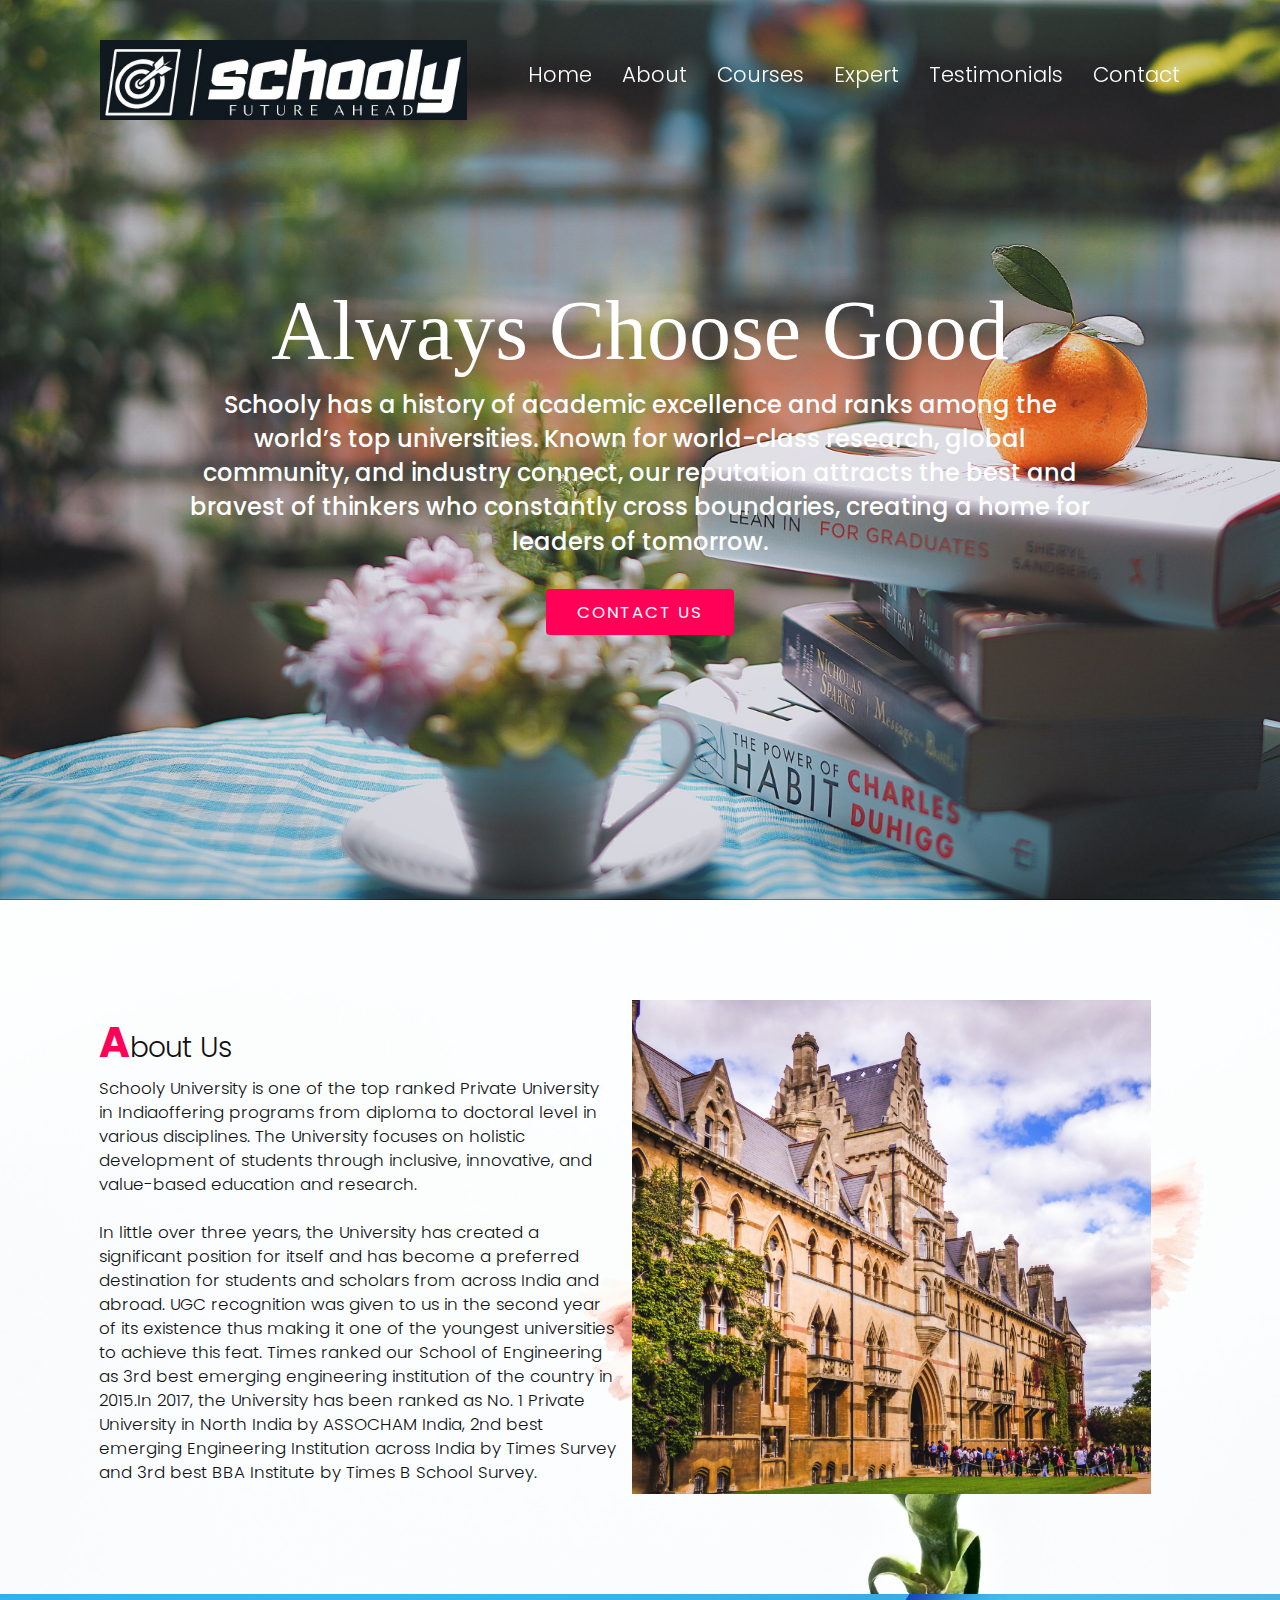
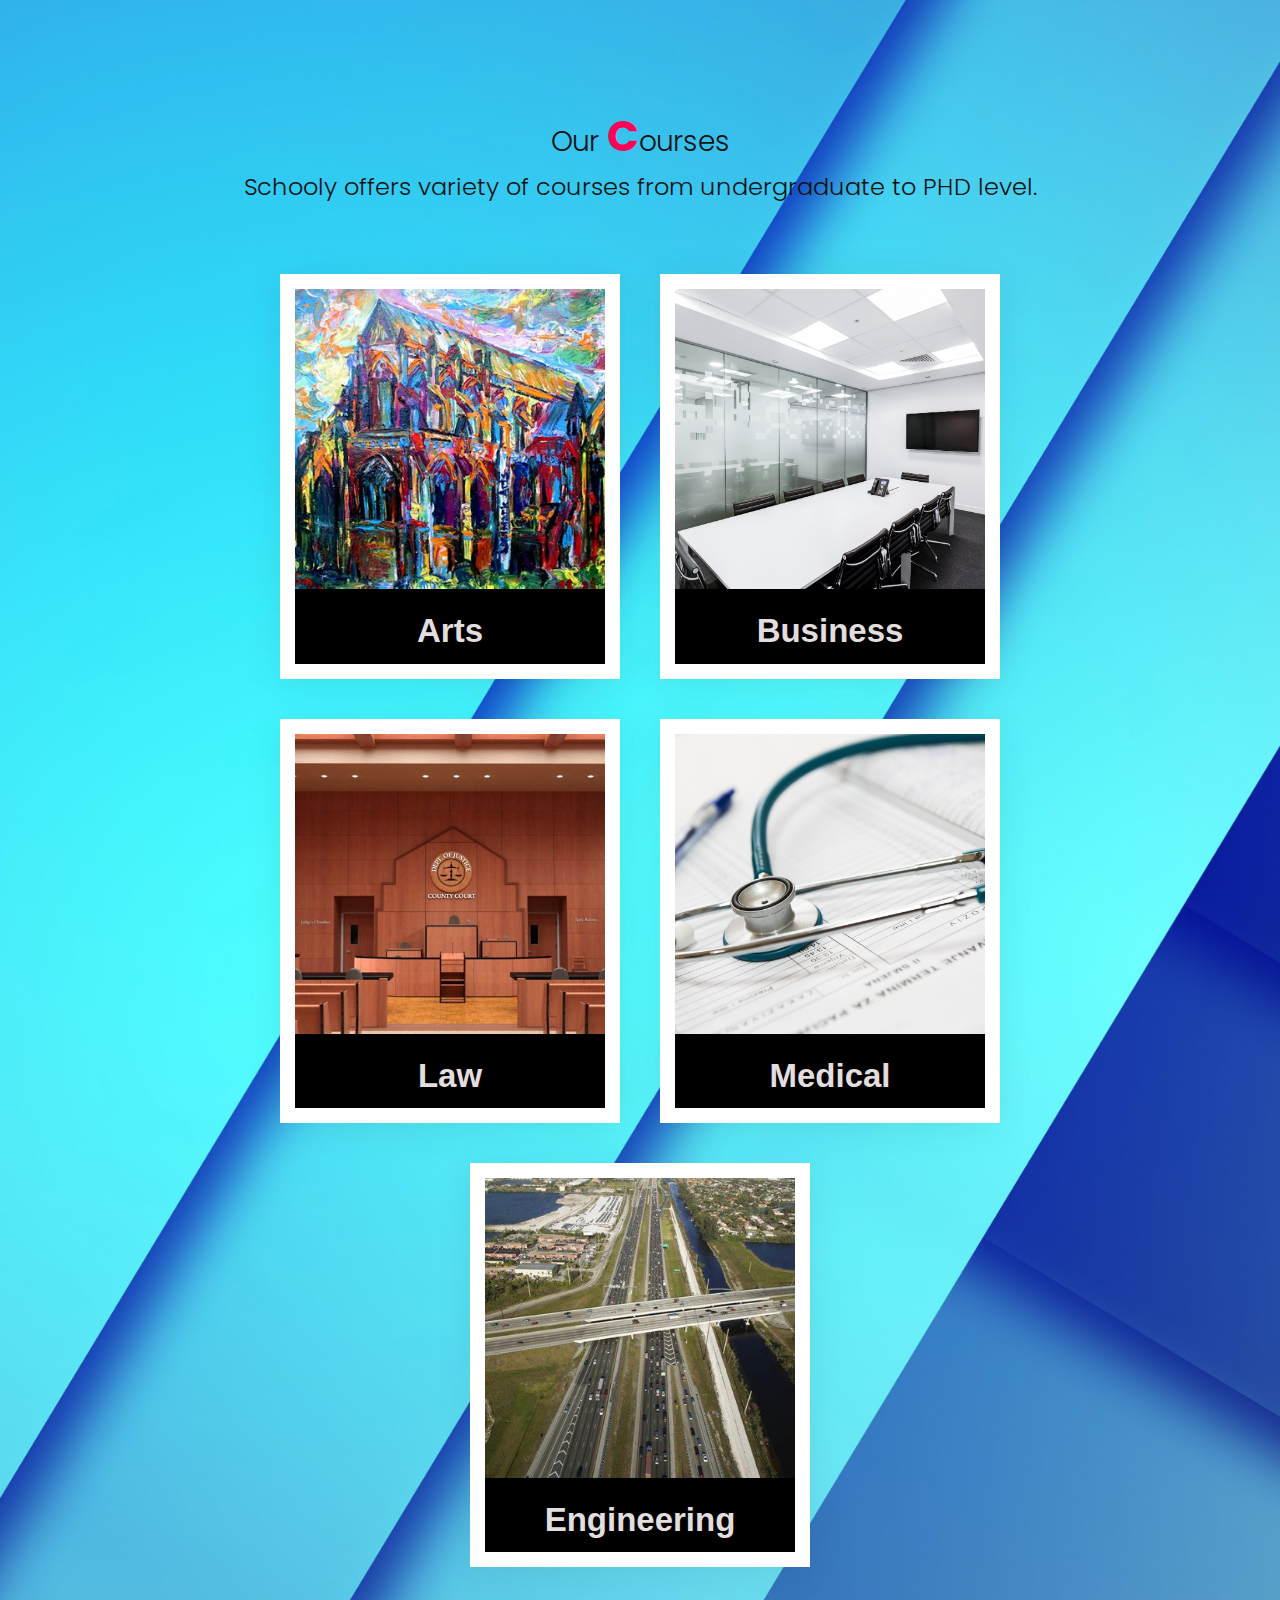
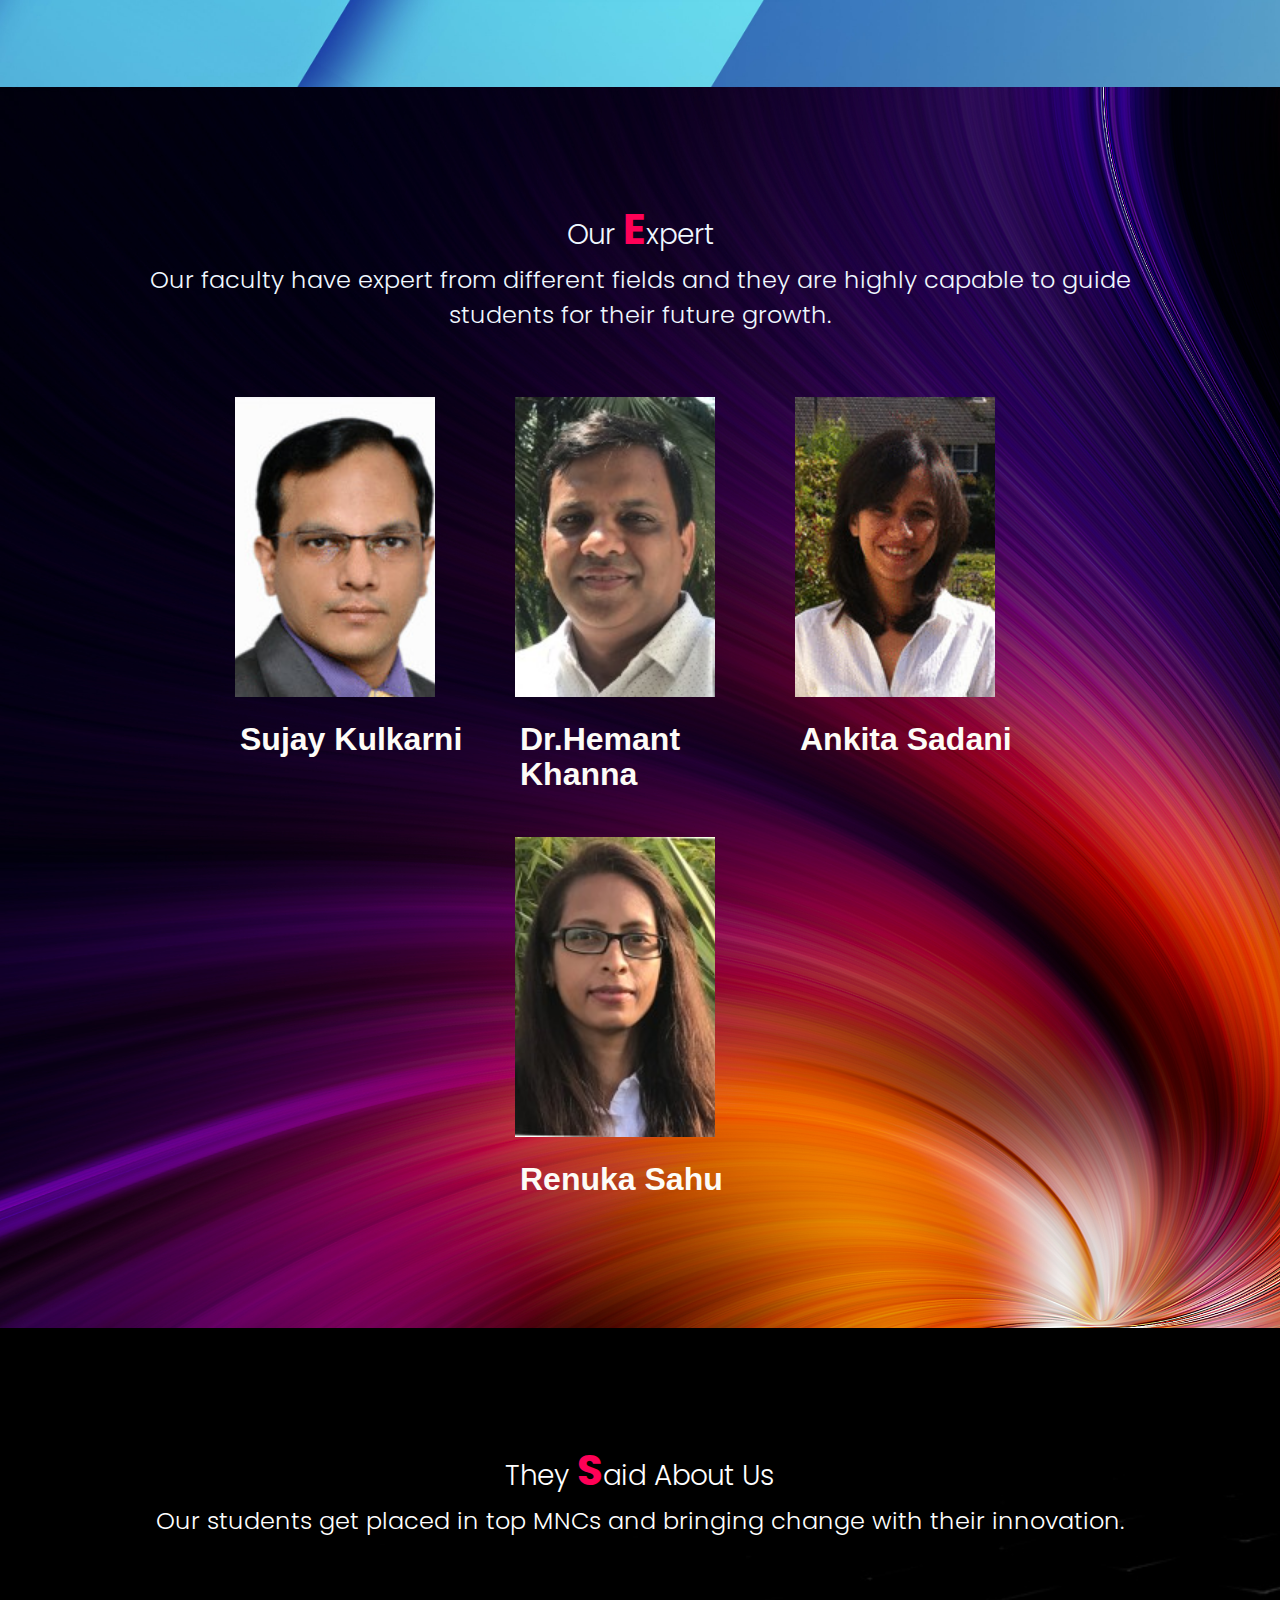
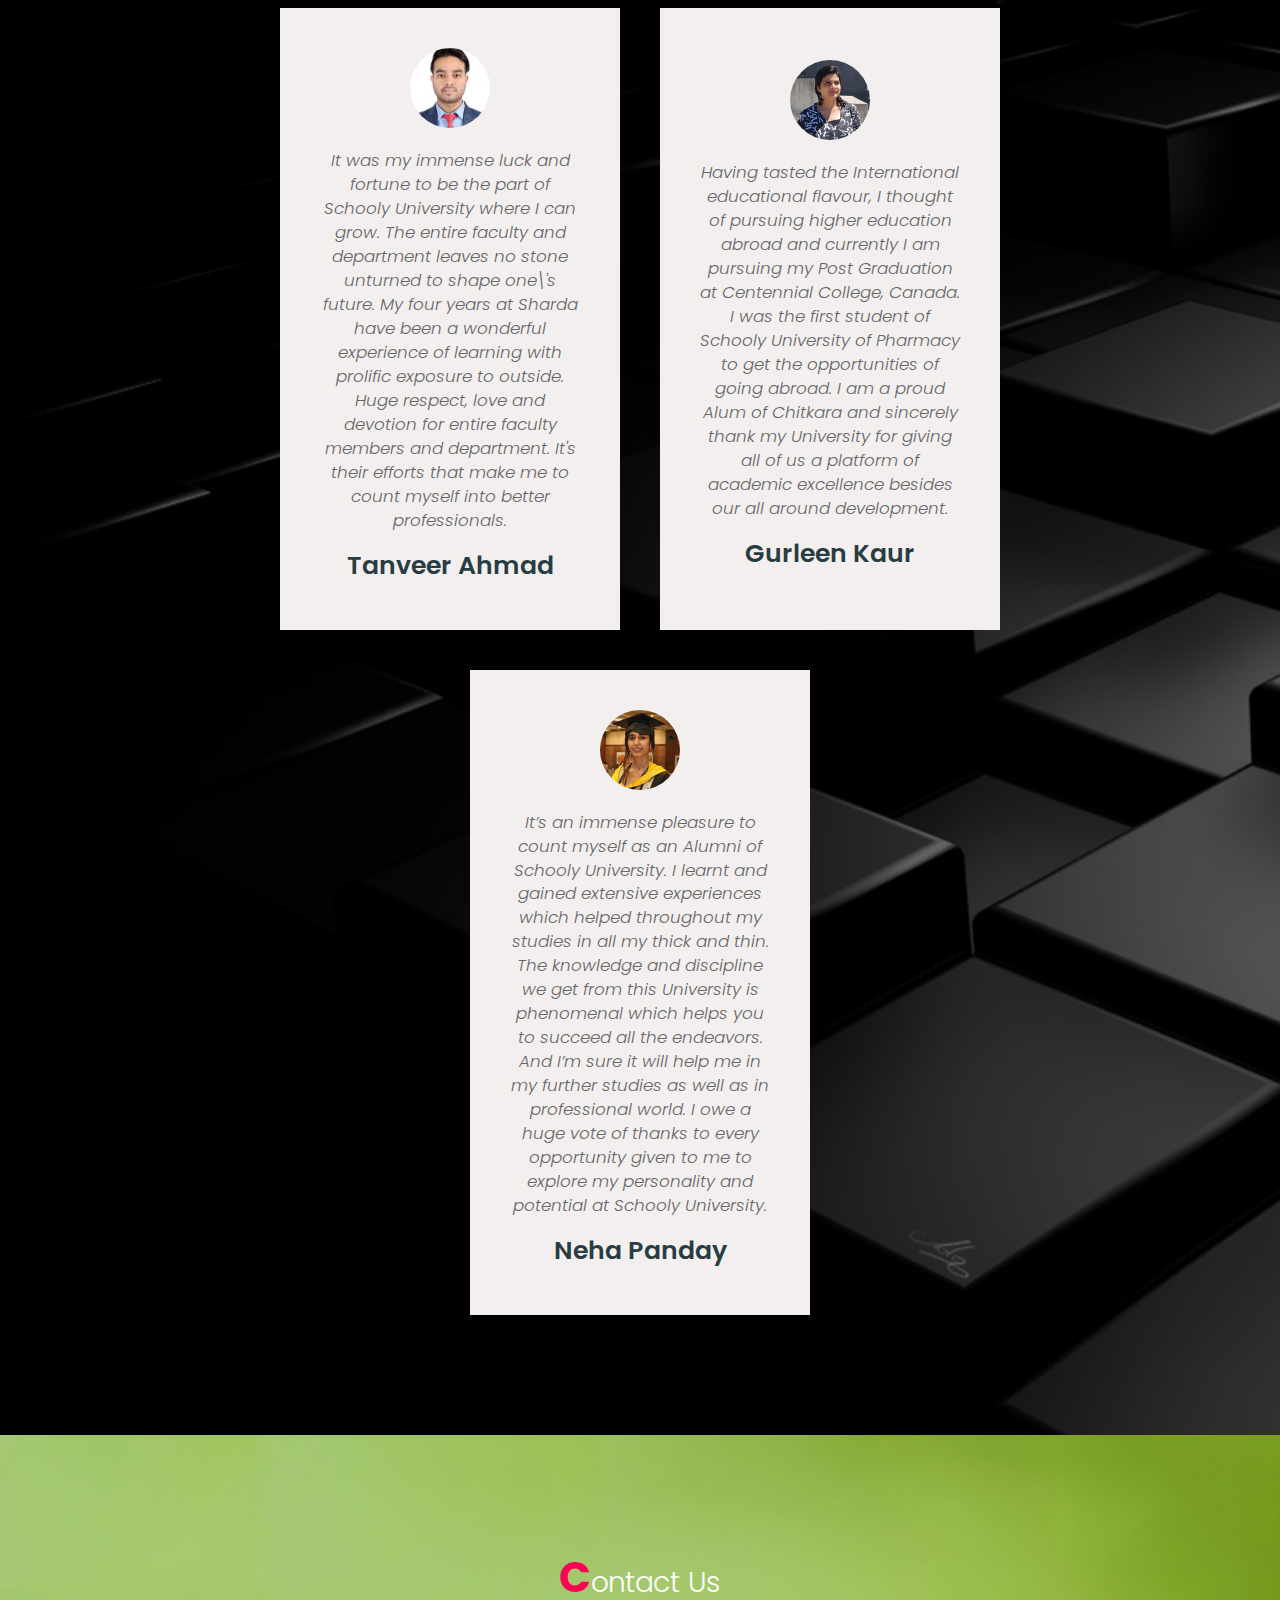
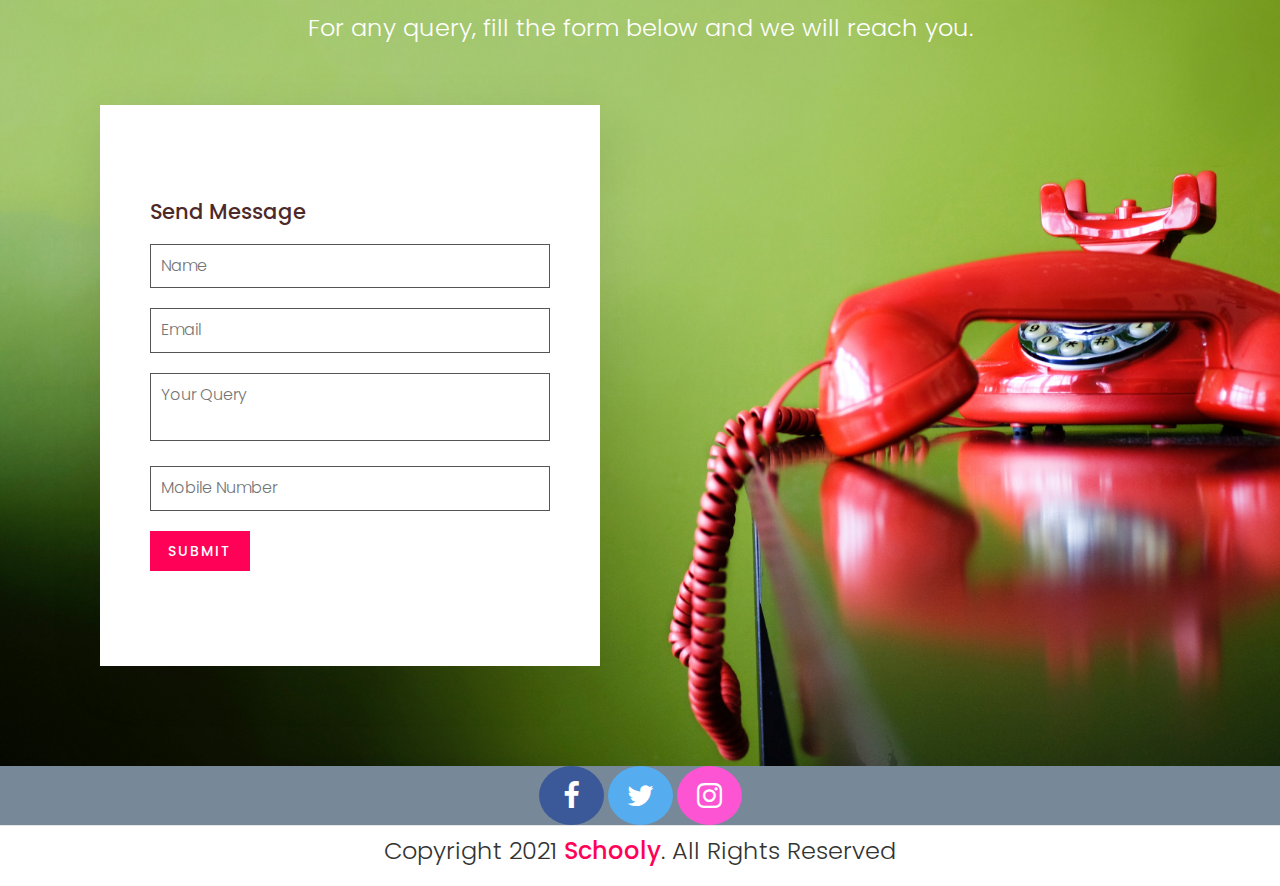
<file: index.html>
<!DOCTYPE html>
<html lang="en">

<head>
	<meta charset="UTF-8" />
	<meta http-equiv="X-UA-Compatible" content="IE=edge" />
	<meta name="viewport" content="width=device-width, initial-scale=1.0" />
	<title>Schooly</title>
	<link rel="stylesheet" href="https://maxcdn.bootstrapcdn.com/bootstrap/3.4.1/css/bootstrap.min.css">
	<link rel="stylesheet" href="https://cdnjs.cloudflare.com/ajax/libs/font-awesome/4.7.0/css/font-awesome.min.css">
	<link rel="stylesheet" href="website.css">
</head>

<body>
	<!----------------------------------------------Navigation Bar------------------------------------------------------->
	<header>
		<a href="#" class="logo">
			<img src="logo.jpg" height="80px">
		</a>
		<div class="menutoggle" onclick="togglemenu();"></div>
		<ul class="navigation">
			<li id="lifont">
				<a href="#banner" onclick="togglemenu();">Home</a>
			</li>
			<li id="lifont">
				<a href="#about" onclick="togglemenu();">About</a>
			</li>
			<li id="lifont">
				<a href="#courses" onclick="togglemenu();">Courses</a>
			</li>
			<li id="lifont">
				<a href="#expert" onclick="togglemenu();">Expert</a>
			</li>
			<li id="lifont">
				<a href="#testimonials" onclick="togglemenu();">Testimonials</a>
			</li>
			<li id="lifont">
				<a href="#contact" onclick="togglemenu();">Contact</a>
			</li>
		</ul>
	</header>
	<!-----------------------------------------------------Home-------------------------------------------------------->
	<section class="banner" id="banner">
		<div class="content">
			<h2>Always Choose Good</h2>
			<p style="font-size:x-large; font-weight: 500;">Schooly has a history of academic excellence and ranks among
				the world’s top universities. Known for world-class research, global community, and industry connect,
				our reputation attracts the best and bravest of thinkers who constantly cross boundaries, creating a
				home for leaders of tomorrow.
			</p>
			<a href="#contact" class="btn">Contact Us</a>
		</div>
	</section>
	<!-----------------------------------------------------About-------------------------------------------------------->
	<section class="about" id="about">
		<div class="row">
			<div class="col50">
				<h2 class="titletext">
					<span>A</span>bout Us
				</h2>
				<p style="font-size:larger;"> Schooly University is one of the top ranked Private University in India
					​offering programs from diploma to doctoral level in various disciplines. The University focuses on
					holistic development of students through inclusive, innovative, and value-based education and
					research.<br>
					<br>In little over three years, the University has created a significant position for itself and has
					become a preferred destination for students and scholars from across India and abroad. UGC
					recognition was given to us in the second year of its existence thus making it one of the youngest
					universities to achieve this feat. Times ranked our School of Engineering as 3rd best emerging
					engineering institution of the country in 2015.In 2017, the University has been ranked as No. 1
					Private University in North India by ASSOCHAM India, 2nd best emerging Engineering Institution
					across India by Times Survey and 3rd best BBA Institute by Times B School Survey.
				</p>
			</div>
			<div class="col50">
				<div class="imgBx">
					<img src="about.jpg" alt="" />
				</div>
			</div>
	</section>
	<!----------------------------------------------------Courses------------------------------------------------------>
	<section class="courses" id="courses">
		<div class="title">
			<h2 class="titletext">Our <span>C</span>ourses</h2>
			<p style="font-size:x-large;">Schooly offers variety of courses from undergraduate to PHD level.</p>
		</div>
		<div class="content"><a href="business.html" target="_blank">
				<div class="box">
					<div class="imgBx">
						<img src="business.jpg">
					</div>
					<div class="text" style="background: black;">
						<h3>Business</h3>
					</div>
				</div>
			</a><a href="arts.html" target="_blank">
				<div class="box">
					<div class="imgBx">
						<img src="arts.jpg">
					</div>
					<div class="text" style="background: black;">
						<h3>Arts</h3>
					</div>
				</div>
			</a><a href="medical.html" target="_blank">
				<div class="box">
					<div class="imgBx">
						<img src="medical.jpg">
					</div>
					<div class="text" style="background: black;">
						<h3>Medical</h3>
					</div>
				</div>
			</a><a href="law.html" target="_blank">
				<div class="box">
					<div class="imgBx">
						<img src="law.jpg">
					</div>
					<div class="text" style="background: black;">
						<h3>Law</h3>
					</div>
				</div>
			</a><a href="engineering.html" target="_blank">
				<div class="box">
					<div class="imgBx">
						<img src="engineering.jpg">
					</div>
					<div class="text" style="background: black;">
						<h3>Engineering</h3>
					</div>
				</div>
			</a>

		</div>
	</section>
	<!---------------------------------------------Faculty/Expert------------------------------------------------------>
	<section class="expert" id="expert">
		<div class="title">
			<h2 class="titletext" style="color: aliceblue;">Our <span>E</span>xpert</h2>
			<p style="font-size:x-large; text-align: center; color: aliceblue;">Our faculty have expert from different
				fields and they are highly capable to guide students for their future growth.</p>
		</div>
		<div class="content">
			<a href="https://in.linkedin.com/in/sujay-kulkarni-a8894315" target="_blank">
				<div class="box">
					<div class="imgBx">
						<img src="expert1.png" alt="">
					</div>
					<div class="text">
						<h3>Sujay Kulkarni</h3>
					</div>
				</div>
			</a><a href="https://in.linkedin.com/in/dr-hemant-khanna-81684513?trk=public_profile_browsemap"
				target="_blank">
				<div class="box">
					<div class="imgBx">
						<img src="expert2.jpg" alt="">
					</div>
					<div class="text">
						<h3>Dr.Hemant Khanna</h3>
					</div>
				</div>
			</a><a href="https://in.linkedin.com/in/ankitasadani?trk=public_profile_browsemap" target="_blank">
				<div class="box">
					<div class="imgBx">
						<img src="expert3.png" alt="">
					</div>
					<div class="text">
						<h3>Ankita Sadani</h3>
					</div>
				</div>
			</a><a href="https://in.linkedin.com/in/renuka-sahu-72472855?trk=public_profile_browsemap" target="_blank">
				<div class="box">
					<div class="imgBx">
						<img src="expert4.png" alt="">
					</div>
					<div class="text">
						<h3>Renuka Sahu</h3>
					</div>
				</div>
			</a>
		</div>
	</section>
	<!---------------------------------------------------Testimonial---------------------------------------------------->
	<section class="testimonials" id="testimonials">
		<div class="title white">
			<h2 class="titletext">They <span>S</span>aid About Us</h2>
			<p style="font-size:x-large;">Our students get placed in top MNCs and bringing change with their innovation.
			</p>
		</div>
		<div class="content">
			<div class="box">
				<div class="imgBx">
					<img src="testimonials1.png">
				</div>
				<div class="text">
					<p style="font-size:larger;">It was my immense luck and fortune to be the part of Schooly University
						where I can grow. The entire faculty and department leaves no stone unturned to shape one\'s
						future. My four years at Sharda have been a wonderful experience of learning with prolific
						exposure to outside. Huge respect, love and devotion for entire faculty members and department.
						It's their efforts that make me to count myself into better professionals.</p>
					<h3>Tanveer Ahmad</h3>
				</div>
			</div>
			<div class="box">
				<div class="imgBx">
					<img src="testimonials2.jpg">
				</div>
				<div class="text">
					<p style="font-size:larger;">Having tasted the International educational flavour, I thought of
						pursuing higher education abroad and currently I am pursuing my Post Graduation at Centennial
						College, Canada. I was the first student of Schooly University of Pharmacy to get the
						opportunities of going abroad. I am a proud Alum of Chitkara and sincerely thank my University
						for giving all of us a platform of academic excellence besides our all around development.</p>
					<h3>Gurleen Kaur</h3>
				</div>
			</div>
			<div class="box">
				<div class="imgBx">
					<img src="testimonials3.jpg">
				</div>
				<div class="text">
					<p style="font-size:larger;">It’s an immense pleasure to count myself as an Alumni of Schooly
						University. I learnt and gained extensive experiences which helped throughout my studies in all
						my thick and thin. The knowledge and discipline we get from this University is phenomenal which
						helps you to succeed all the endeavors. And I’m sure it will help me in my further studies as
						well as in professional world. I owe a huge vote of thanks to every opportunity given to me to
						explore my personality and potential at Schooly University.</p>
					<h3>Neha Panday</h3>
				</div>
			</div>
		</div>
	</section>
	<!-------------------------------------------------Contact Us------------------------------------------------------->
	<section class="contact" id="contact">
		<div class="title white">
			<h2 class="titletext">
				<span>C</span>ontact Us
			</h2>
			<p style="font-size:x-large;">For any query, fill the form below and we will reach you.</p>
		</div>
		<form name="myForm" onsubmit="return(validate());">
			<div class="contactform">
				<h3>Send Message</h3>
				<div class="inputbox">
					<input type="text" placeholder="Name" name="Name">
				</div>
				<div class="inputbox">
					<input type="text" placeholder="Email" name="Email">
				</div>
				<div class="inputbox">
					<textarea placeholder="Your Query" name="Query"></textarea>
				</div>
				<div class="inputbox">
					<input placeholder="Mobile Number" name="Number">
				</div>
				<div class="inputbox">
					<button type="submit">Submit</button>
				</div>
		</form>
		</div>
	</section>

	<div style="text-align: center; background-color: lightslategray;"><a href="https://www.facebook.com/"
			target="_blank" class="fa fa-facebook"></a>
		<a href="https://twitter.com/?lang=en" target="_blank" class="fa fa-twitter"></a>
		<a href="https://www.instagram.com/" target="_blank" class="fa fa-instagram"></a>
	</div>
	<div class="copyrighttext">
		<p style="font-size:x-large;">Copyright 2021 <a href="#">Schooly</a>. All Rights Reserved
	</div>
	<!--------------------------------------------------Javascript------------------------------------------------------>
	<script src="javascript.js">
	</script>
	<script src="https://maxcdn.bootstrapcdn.com/bootstrap/3.4.1/js/bootstrap.min.js"></script>
</body>

</html>
</file>
<file: website.css>
@import url('https://fonts.googleapis.com/css?family=Poppins:200,300,400,500,600,700,800,900&display=swap');
* {
    margin: 0;
    padding: 0;
    box-sizing: border-box;
    font-family: 'Poppins', sans-serif;
    scroll-behavior: smooth;
}

p {
    font-weight: 300;
    color: #111;
}

.banner {
    position: relative;
    width: 100%;
    min-height: 100vh;
    display: flex;
    justify-content: center;
    align-items: center;
    background-image: url(bg.jpg);
    background-size: cover;
}

.banner .content {
    max-width: 900px;
    text-align: center;
    font-size: larger;
    font-family: cursive;
}

.banner .content h2 {
    font-size: 5em;
    color: #fff;
}

.banner .content p {
    font-size: 1em;
    color: #fff;
}

.btn {
    font-size: 1em;
    color: #fff;
    background: #ff0157;
    display: inline-block;
    padding: 10px 30px;
    margin-top: 20px;
    text-transform: uppercase;
    text-decoration: none;
    letter-spacing: 2px;
    transition: 0.5s;
}

.btn:hover {
    letter-spacing: 6px;
}

header {
    position: fixed;
    top: 0;
    left: 0;
    width: 100%;
    padding: 40px 100px;
    z-index: 10000;
    display: flex;
    justify-content: space-between;
    align-items: center;
    transition: 0.5s;
}

.sticky {
    background: #fff;
    padding: 10px 100px;
    box-shadow: 0 5px 20px rgba(0, 0, 0, 0.05);
}

header .logo {
    color: #fff;
    font-weight: 700;
    font-size: 2em;
    text-decoration: none;
}

.sticky .logo {
    color: #111;
}

header .logo span {
    color: #ff0157;
}

.navigation {
    position: relative;
    display: flex;
}

.navigation li {
    list-style: none;
    margin-left: 30px;
    font-size: larger;
}

#lifont {
    font-size: 16pt;
}

.navigation li a {
    text-decoration: none;
    color: #fff;
    font-weight: 300;
}

.sticky .navigation li a {
    color: #111;
}

.navigation li a:hover {
    color: #ff0157;
}

.about {
    background-image: url(aboutbg.jpg);
    background-repeat: no-repeat;
    background-size: cover;
}

section {
    padding: 100px;
}

.row {
    position: relative;
    width: 100%;
    display: flex;
    justify-content: space-between;
}

.row .col50 {
    position: relative;
    width: 48%;
}

.titletext {
    color: #111;
    font-size: 2em;
    font-weight: 300;
}

.titletext span {
    color: #ff0157;
    font-weight: 700;
    font-size: 1.5em;
}

.row .col50 .imgBx {
    position: relative;
    width: 100%;
    height: 100%;
}

.row .col50 .imgBx img {
    position: absolute;
    top: 0;
    left: 0;
    width: 100%;
    height: 100%;
    object-fit: cover;
}

.title {
    width: 100%;
    display: flex;
    justify-content: center;
    align-items: center;
    flex-direction: column;
}

.courses {
    background: url(coursebg.jpg);
    background-size: cover;
}

.courses .content {
    display: flex;
    justify-content: center;
    flex-direction: row-reverse;
    flex-wrap: wrap;
    margin-top: 40px;
}

.courses .content .box {
    width: 340px;
    margin: 20px;
    border: 15px solid #fff;
    box-shadow: 0 5px 35px rgba(0, 0, 0, 0.08);
}

.courses .content .box .imgBx {
    position: relative;
    width: 100%;
    height: 300px;
}

.courses .content .box .imgBx img {
    position: absolute;
    top: 0;
    left: 0;
    width: 100%;
    height: 100%;
    object-fit: cover;
}

.courses .content .box .text {
    padding: 4px 4px;
}

.courses .content .box .text h3 {
    font-weight: 600;
    font-size: 33px;
    text-align: center;
    font-family: 'Trebuchet MS', 'Lucida Sans Unicode', 'Lucida Grande', 'Lucida Sans', Arial, sans-serif;
    color: rgb(226, 222, 222);
}

.expert {
    background: url(expert.jpg);
    background-size: cover;
}

.expert .content {
    display: flex;
    justify-content: center;
    flex-wrap: wrap;
    flex-direction: row;
    margin-top: 40px;
}

.expert .content .box {
    width: 250px;
    margin: 15px;
}

.expert .content .box .imgBx {
    position: relative;
    width: 200px;
    height: 300px;
}

.expert .content .box .imgBx img {
    position: relative;
    top: 0;
    left: 0;
    width: 100%;
    height: 100%;
    object-fit: cover;
}

.expert .content .box .text {
    padding: 5px 5px;
    text-align: center;
}

.expert .content .box .text h3 {
    font-weight: 600;
    font-size: xx-large;
    font-family: 'Trebuchet MS', 'Lucida Sans Unicode', 'Lucida Grande', 'Lucida Sans', Arial, sans-serif;
    color: rgb(253, 252, 247);
    text-align: left;
}

.testimonials {
    background: url(testbg.jpg);
    background-size: cover;
}

.white .titletext, .white p {
    color: #fff;
}

.testimonials .content {
    display: flex;
    justify-content: center;
    flex-wrap: wrap;
    flex-direction: row;
    margin-top: 40px;
}

.testimonials .content .box {
    width: 340px;
    margin: 20px;
    padding: 40px;
    background: rgb(243, 239, 239);
    display: flex;
    justify-content: center;
    align-items: center;
    flex-direction: column;
}

.testimonials .content .box .imgBx {
    position: relative;
    width: 80px;
    height: 80px;
    margin-bottom: 20px;
    border-radius: 50%;
    overflow: hidden;
}

.testimonials .content .box .imgBx img {
    position: absolute;
    top: 0;
    left: 0;
    width: 100%;
    height: 100%;
    object-fit: cover;
}

.testimonials .content .box .text {
    text-align: center;
}

.testimonials .content .box .text p {
    color: #666;
    font-style: italic;
}

.testimonials .content .box .text h3 {
    margin-top: 20px;
    color: #283d42;
    font-size: 1.8em;
    font-weight: 600;
}

.contact {
    background-image: url(contact.jpg);
    background-size: cover;
}

.contactform {
    padding: 75px 50px;
    background: #fff;
    box-shadow: 0 15px 50px rgba(0, 0, 0, 0.1);
    max-width: 500px;
    margin-top: 50px;
}

.contactform h3 {
    color: rgb(77, 41, 41);
    font-size: 1.5em;
    margin-bottom: 20px;
    font-weight: 500;
}

.contactform .inputbox {
    position: relative;
    width: 100%;
    margin-bottom: 20px;
}

.contactform .inputbox button, .contactform .inputbox input, .contactform .inputbox textarea {
    width: 100%;
    border: 1px solid #555;
    padding: 10px;
    color: #111;
    outline: none;
    font-size: 16px;
    font-weight: 300;
    resize: none;
}

.contactform .inputbox button[type="submit"] {
    font-size: 1em;
    color: #fff;
    background: #ff0157;
    display: inline-block;
    text-transform: uppercase;
    text-decoration: none;
    letter-spacing: 2px;
    transition: 0.5s;
    max-width: 100px;
    font-weight: 500;
    border: none;
    cursor: pointer;
}

.copyrighttext {
    padding: 8px 40px;
    border-top: 1px solid rgba(0, 0, 0, 0.1);
    text-align: center;
}

.copyrighttext p {
    color: #333;
}

.copyrighttext a {
    color: #ff0157;
    font-weight: 500;
    text-decoration: none;
}

@media(max-width: 1060px) {
    header {
        padding: 10px 20px;
    }
    header .navigation {
        display: none;
    }
    header .navigation.active {
        position: fixed;
        width: 100%;
        height: calc(100%-110px);
        top: 110px;
        left: 0;
        display: flex;
        justify-content: center;
        align-items: center;
        flex-direction: column;
        background: #fff;
    }
    header .navigation li {
        margin-left: 0;
    }
    header .navigation li a {
        color: #111;
        font-size: 1.6em;
    }
    .menutoggle {
        width: 40px;
        height: 40px;
        background: url(menu.png);
        background-size: 50px;
        background-repeat: no-repeat;
        background-position: center;
        cursor: pointer;
    }
    .menutoggle.active {
        background: url(close.png);
        background-size: 30px;
        background-repeat: no-repeat;
        background-position: center;
    }
    section {
        padding: 20px;
    }
    .banner .content h2 {
        font-size: 3em;
        color: rgb(201, 199, 199);
    }
    .row {
        flex-direction: column;
    }
    .row .col50 {
        position: relative;
        width: 100%;
    }
    .row .col50 .imgBx {
        height: 300px;
        margin-top: 20px;
    }
    .menu .content {
        margin-top: 20px;
    }
    .menu .content .box {
        margin: 10px;
    }
    .menu .content .box .imgBx {
        height: 260px;
    }
    .titletext {
        font-size: 1.8em;
        line-height: 1.5em;
        margin-bottom: 15px;
        font-weight: 300;
    }
    .testimonials .content .box {
        margin: 10px;
        padding: 20px;
    }
    .contactform {
        padding: 35px 40px;
        margin-top: 20px;
        margin-bottom: 30px;
    }
}

/* Style all font awesome icons */

.fa {
    padding: 15px;
    font-size: 29px;
    width: 65px;
    text-align: center;
    text-decoration: none;
    border-radius: 50%;
}

.fa:hover {
    opacity: 0.7;
}

.fa-facebook {
    background: #3B5998;
    color: white;
}

.fa-twitter {
    background: #55ACEE;
    color: white;
}

.fa-instagram {
    background: #fc54d2;
    color: white;
}

.courses .content .box:hover {
    transform: scale(1.1);
}

.courses .content .box .text h3:hover {
    color: rgb(52, 53, 104);
}

.courses .content .box:hover {
    border: 15px solid rgb(226, 9, 74);
}

.expert .content .box .imgBx:hover {
    border: 5px solid rgb(231, 63, 12);
    transform: scale(1.02);
}

.expert .content .box:hover {
    transform: scale(1.2);
}

.expert .content .box .text h3:hover {
    color: teal;
}

.testimonials .content .box:hover {
    transform: scale(1.2);
}

.testimonials .content .box .text h3:hover {
    text-decoration-line: underline;
}

.about .row .col50 .imgBx:hover {
    transform: scale(1.4);
}
</file>
